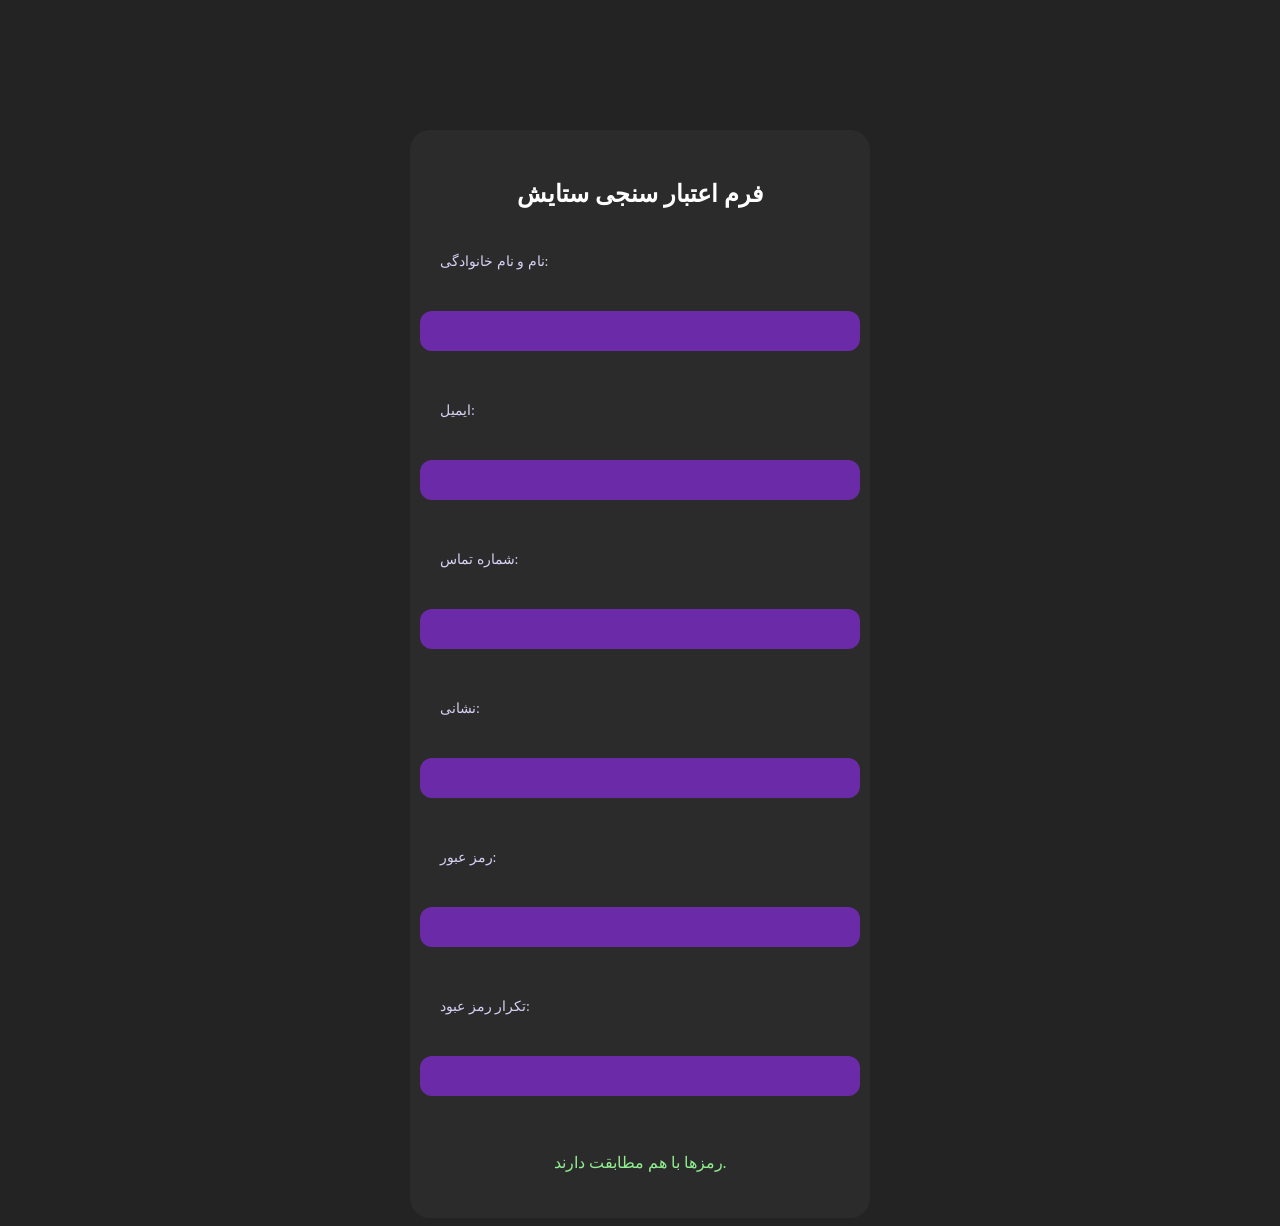
<file: index.html>
<!doctype html>
<html lang="en">
  <head>
    <meta charset="UTF-8" />
    <link rel="stylesheet" href="./style.css" />
    <meta name="viewport" content="width=device-width, initial-scale=1.0" />
    <title>form-information</title>
  </head>
  <body>
    <div id="app"></div>

    <script>
      const app = document.getElementById("app");

      const fullName = prompt("نام و نام خانوادگی خود را وارد  کنید : "),
        email = prompt("ایمیل خود را وارد کنید"),
        phonenumbre = prompt("شماره تماس خود را وارد کنید :"),
        address = prompt("آدرس خود را وارد کنید:"),
        password = prompt("رمز عبور خود را وارد کنید: "),
        repeatPassword = prompt("رمز عبور را دوباره وارد کنید: ");

      const div = document.createElement("div");
      const title = document.createElement("h2");

      title.textContent = "فرم اعتبار سنجی ستایش";
      title.style.color = "white";
      title.style.marginBottom = "10px";

      div.appendChild(title);

      div.style.width = "400px";
      div.style.minHeight = "400px";
      div.style.margin = "auto";
      div.style.backgroundColor = "#2b2b2b";
      div.style.borderRadius = "20px";
      div.style.padding = "30px";
      div.style.gap = "25px";
      div.style.marginTop = "130px";
      div.style.display = "flex";
      div.style.flexDirection = "column";
      div.style.justifyContent = "center";
      div.style.alignItems = "center";

      app.appendChild(div);

      const pName = document.createElement("p"),
        pEmail = document.createElement("p"),
        pPhone = document.createElement("p"),
        pAddress = document.createElement("p"),
        ppassword = document.createElement("p"),
        prepeatPassword = document.createElement("p");

      pName.style.width = "100%";
      pName.style.height = "fit-content";
      pName.style.padding = "20px";
      pName.style.backgroundColor = "#892be2af";
      pName.style.borderRadius = "12px";
      pName.style.color = "White";
      pEmail.style.width = "100%";
      pEmail.style.height = "fit-content";
      pEmail.style.padding = "20px";
      pEmail.style.backgroundColor = "#892be2af";
      pEmail.style.color = "White";
      pEmail.style.borderRadius = "12px";
      pPhone.style.width = "100%";
      pPhone.style.height = "fit-content";
      pPhone.style.padding = "20px";
      pPhone.style.backgroundColor = "#892be2af";
      pPhone.style.color = "White";
      pPhone.style.borderRadius = "12px";
      pAddress.style.width = "100%";
      pAddress.style.height = "fit-content";
      pAddress.style.padding = "20px";
      pAddress.style.backgroundColor = "#892be2af";
      pAddress.style.color = "White";
      pAddress.style.borderRadius = "12px";
      ppassword.style.width = "100%";
      ppassword.style.height = "fit-content";
      ppassword.style.padding = "20px";
      ppassword.style.backgroundColor = "#892be2af";
      ppassword.style.borderRadius = "12px";
      ppassword.style.color = "White";
      prepeatPassword.style.width = "100%";
      prepeatPassword.style.height = "fit-content";
      prepeatPassword.style.padding = "20px";
      prepeatPassword.style.backgroundColor = "#892be2af";
      prepeatPassword.style.borderRadius = "12px";
      prepeatPassword.style.color = "White";

      pName.textContent = fullName;
      pEmail.textContent = email;
      pPhone.textContent = phonenumbre;
      pAddress.textContent = address;
      ppassword.textContent = password;
      prepeatPassword.textContent = repeatPassword;

      div.appendChild(pName);
      div.appendChild(pEmail);
      div.appendChild(pPhone);
      div.appendChild(pAddress);
      div.appendChild(ppassword);
      div.appendChild(prepeatPassword);

      const passwordMessage = document.createElement("p");

      if (password !== repeatPassword) {
        passwordMessage.textContent =
          "رمزها با هم مطابقت ندارند، دوباره تلاش کنید.";

        passwordMessage.style.color = "red";
      } else {
        passwordMessage.textContent = "رمزها با هم مطابقت دارند.";

        passwordMessage.style.color = "lightgreen";
      }

      div.appendChild(passwordMessage);

      function addLable(text, targetElement) {
        const lable = document.createElement("lable");
        lable.textContent = text;
        lable.style.color = "#d7d1f3";
        lable.style.fontSize = "14px";
        lable.style.marginTop = "10px";
        lable.style.width = "100%";
        lable.style.textAlign = "left";
        div.insertBefore(lable, targetElement);
      }
      addLable("نام و نام خانوادگی:", pName);
      addLable("ایمیل:", pEmail);
      addLable("شماره تماس:", pPhone);
      addLable("نشانی:", pAddress);
      addLable("رمز عبور:", ppassword);
      addLable("تکرار رمز عبود:", prepeatPassword);
    </script>
  </body>
</html>
</file>
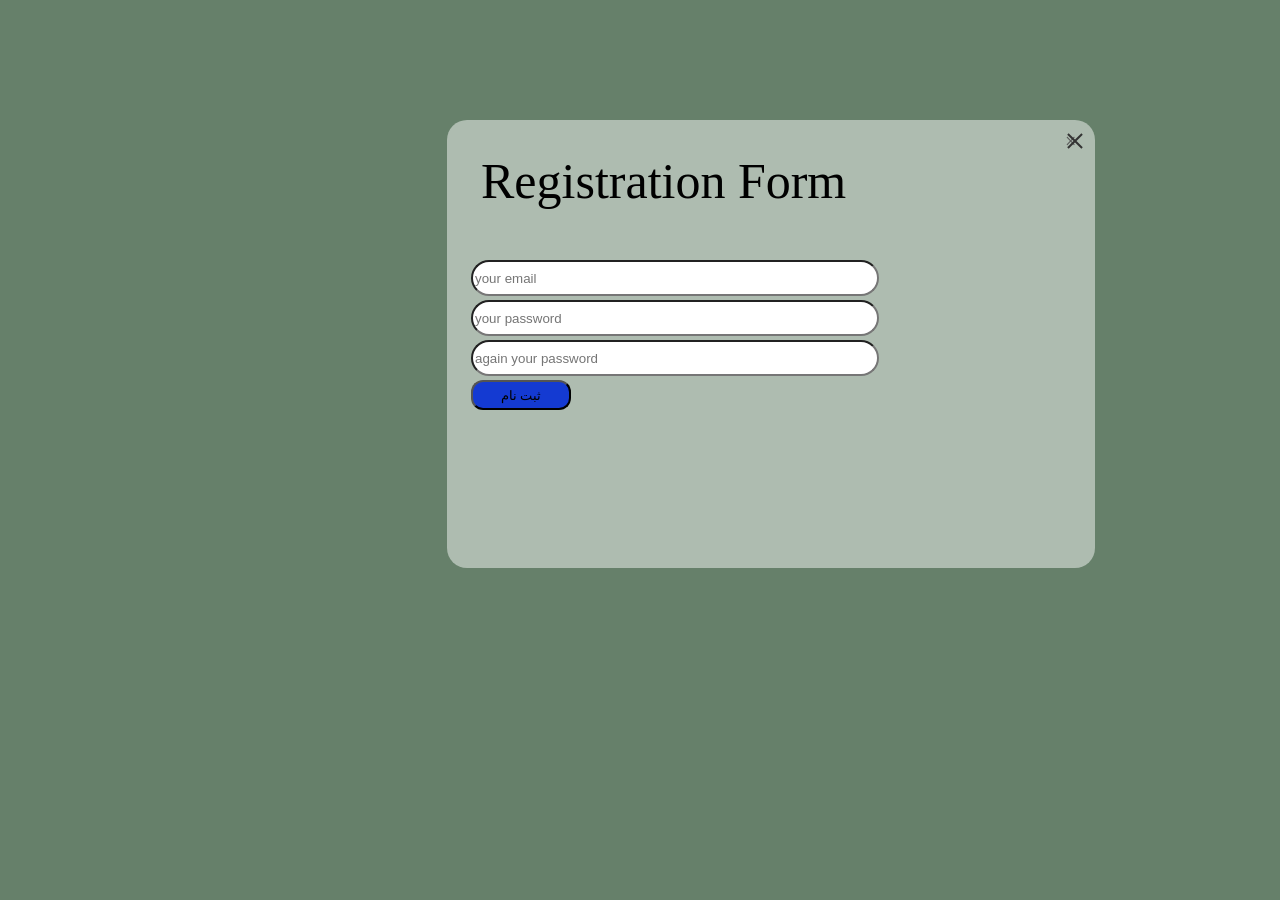
<file: index1.html>
<!doctype html>
<html lang="en">
  <head>
    <meta charset="UTF-8" />
    <link rel="stylesheet" href="./style1.css" />
    <meta name="viewport" content="width=device-width, initial-scale=1.0" />
    <title>first-js</title>
  </head>
  <body>
    <div class="form">
 <div class="close-icon" id="closeBtn">&times;</div>

      <form id="signupForm">
        <p class="Registration">Registration Form</p>

        <div class="email">
          <input class="email" type="text" id="email" placeholder="your email" />
          <div id="emailError" class="error-text"></div>
        </div>

        <div class="password">
          <input class="password" type="password" id="password" placeholder="your password" />
          <div id="passError" class="error-text"></div>
        </div>

        <div class="seconde">
          <input
          class="seconde"
            type="password"
            id="confirmPassword"
            placeholder="again your password"
          />
          <div id="confirmError" class="error-text"></div>
        </div>

        <button class="sabt" type="submit">ثبت نام</button>
      </form>
    </div>
    <script>
      const email = document.getElementById("email");
      const password = document.getElementById("password");
      const confirmPass = document.getElementById("confirmPassword");

      email.addEventListener("input", () => {
        const emailRegex = /^[^\s@]+@[^\s@]+\.[^\s@]+$/;
        if (!emailRegex.test(email.value)) {
          document.getElementById("emailError").textContent =
            "ایمیل نامعتبر است!";
        } else {
          document.getElementById("emailError").textContent = "";
        }
      });

      confirmPass.addEventListener("input", () => {
        if (confirmPass.value !== password.value) {
          document.getElementById("confirmError").textContent =
            "رمزها مطابقت ندارند!";
        } else {
          document.getElementById("confirmError").textContent = "";
        }
      });
      // ۱. انتخابِ فرم و ضربدر
const form = document.getElementById("signupForm");
const closeBtn = document.getElementById("closeBtn");
const formContainer = document.querySelector(".form");

// ۲. قابلیت بستن فرم با کلیک روی ضربدر
closeBtn.addEventListener("click", () => {
  formContainer.style.display = "none"; // کانتینر فرم رو مخفی می‌کنه
});

// ۳. قابلیت ثبت‌نام و چک کردن فیلدها
form.addEventListener("submit", (e) => {
  e.preventDefault(); // مهم: جلوگیری از رفرش شدن صفحه

  // چک کردن اینکه آیا فیلدها خالی هستند؟
  if (email.value === "" || password.value === "" || confirmPass.value === "") {
    alert("لطفاً تمام فیلدها را پر کنید!");
  } else if (password.value !== confirmPass.value) {
    alert("رمزها مطابقت ندارند!");
  } else {
    alert("ثبت‌نام با موفقیت انجام شد!");
    // اینجا می‌تونی فرم رو هم خالی کنی: form.reset();
  }
});

    </script>
  </body>
</html>
</file>
<file: style.css>
body{
   background-color: rgba(21, 21, 21, 0.938);
}
.kd{
   background-color: #d7d1f3;
}
</file>
<file: style1.css>
body {
  background-color: #123b18a4;
}

.form {
    position: relative;
  margin-left: 439px;
  margin-top: 120px;
 width: 600px;
  height: 400px;
  background-color: rgba(255, 255, 255, 0.466);
  border-color: black;
  border-radius: 20px;
  padding: 24px;
   
}
.Registration{
  color: black;
  font-size: 50px;
  font-family: Cambria, Cochin, Georgia, Times, 'Times New Roman', serif;
  margin-top: 8px;
  margin-left: 10px;
}

.error-text {
  color: red;
  font-size: 12px;
  height: 15px;
  margin-top: 5px;
}

.close-icon {
  position: absolute; 
  top: 10px;         
  right: 10px;       
  width: 20px;        
  height: 20px;      
  cursor: pointer;   
  font-size: 20px;
  color: #555;
}

.close-icon::before,
.close-icon::after {
  content: '';
  position: absolute;
  width: 100%;
  height: 2px;      
  background-color: #333; 
  top: 50%;
  left: 0;
}

.close-icon::before {
  transform: rotate(45deg); 
}

.close-icon::after {
  transform: rotate(-45deg); 
}

.close-icon:hover {
  opacity: 0.7;
}

.email{
width: 400px;
height: 30px;
border-radius: 20px;
margin-bottom: 10px;
}
.password{
    width: 400px;
height: 30px;
border-radius: 20px;
margin-bottom: 10px;

}
.seconde{
    width: 400px;
height: 30px;
border-radius: 20px;
margin-bottom: 10px;

}
.sabt{
    width: 100px;
    height: 30px;
    background-color: rgb(20, 58, 210);
    border-radius: 12px;
}
</file>
